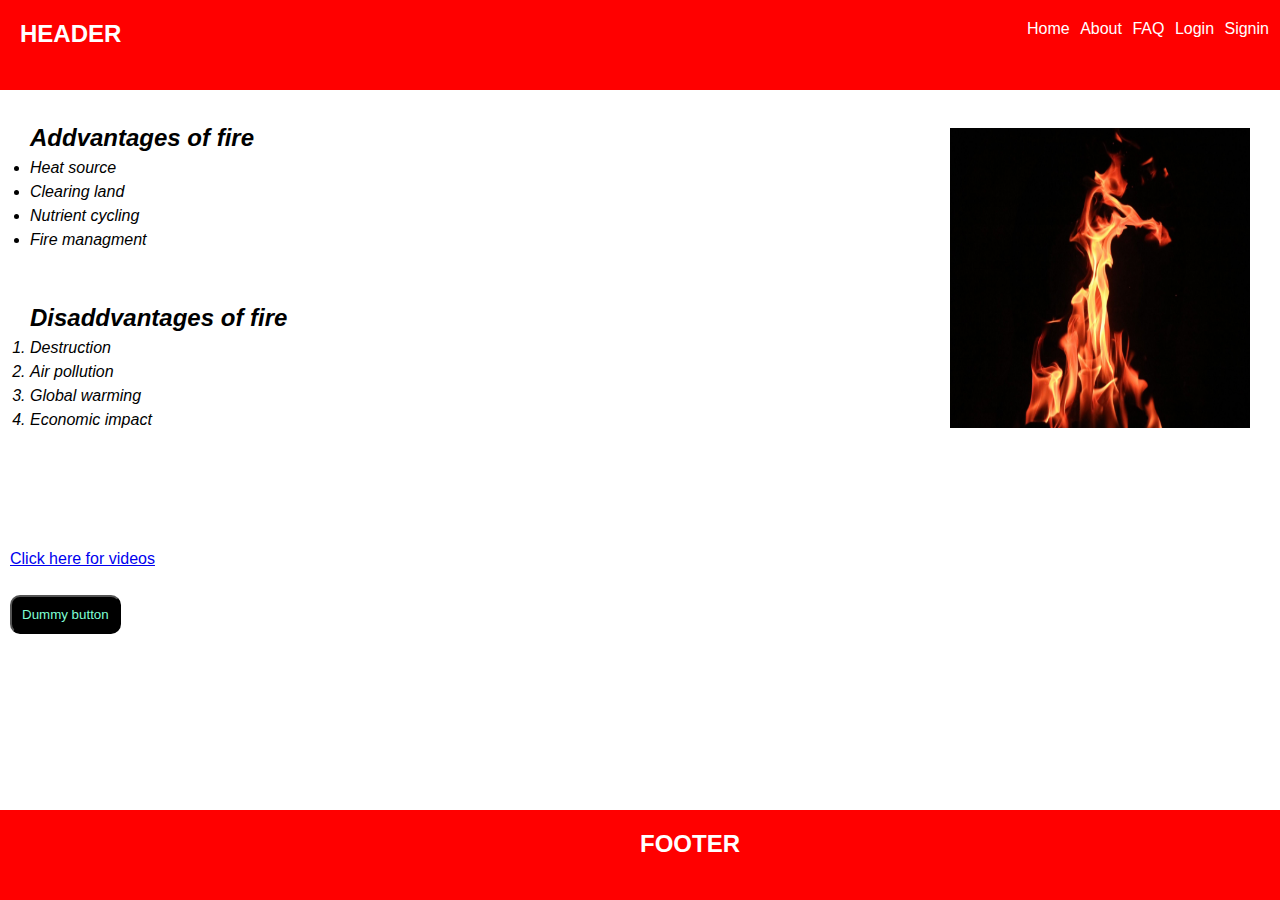
<file: Assignment1/index.html>
<!DOCTYPE html>
<html lang="en">
<head>
    <meta charset="UTF-8">
    <meta http-equiv="X-UA-Compatible" content="IE=edge">
    <meta name="viewport" content="width=device-width, initial-scale=1.0">
    <link rel="stylesheet" href="style.css">
    <title>Assignment 1</title>
</head>
<body>
    <header><h2>HEADER</h2> </header>
    <div class="nav">
    <a href="">Home</a>
        <a href="">About</a>
        <a href="">FAQ</a>
        <a href="">Login</a>
        <a href="">Signin</a>  
    </div>
    <div class="list">
        <h2>Addvantages of fire</h2>
    <ul>
        <li>Heat source</li>
        <li>Clearing land</li>
        <li>Nutrient cycling</li>
        <li>Fire managment</li>
    </ul>
    <br><br>
    <h2>Disaddvantages of fire</h2>
    <ol >
        <li>Destruction</li>
        <li>Air pollution</li>
        <li>Global warming</li>
        <li>Economic impact</li>
    </ol>
    </div>
     <img  src="fire.jpg" alt="Picture of fire" class="image">
<a target="_blank" href="https://www.youtube.com/results?search_query=fire">Click here for videos</a>

<button style="background-color: black; color: aquamarine; border-radius: 10px;" type="submit">Dummy button</button>


    <footer><h2>FOOTER</h2></footer>
</body>
</html>
</file>
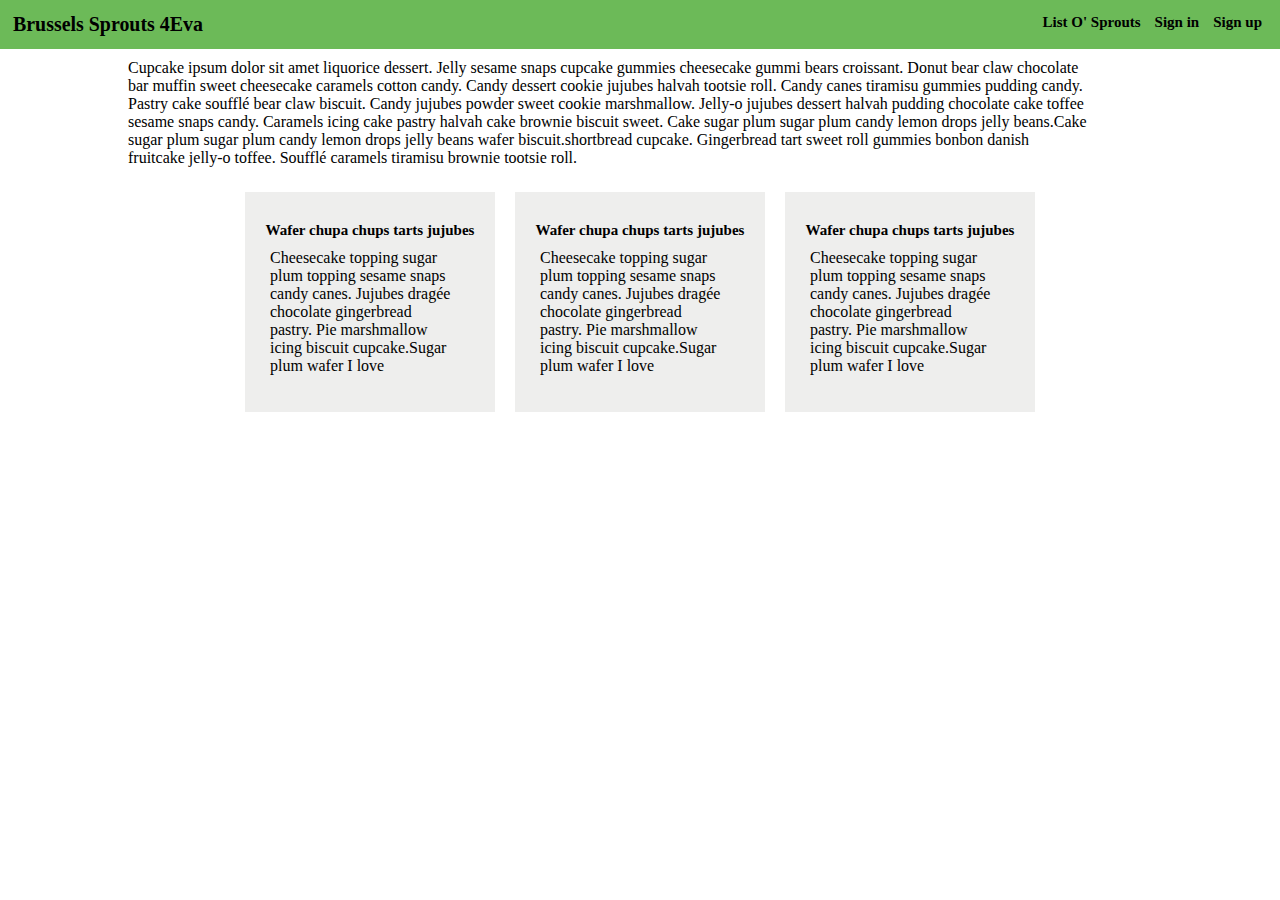
<file: Assignment2/index.html>
<!DOCTYPE html>
<html lang="en">
<head>
    <meta charset="UTF-8">
    <meta http-equiv="X-UA-Compatible" content="IE=edge">
    <meta name="viewport" content="width=device-width, initial-scale=1.0">
    <link rel="stylesheet" href="style.css">
    <title>Assignment2</title>
</head>
<body>
    <header><h5><strong> Brussels Sprouts 4Eva</strong></h5></header>
    <div class="nav">
        <a href=""> List O' Sprouts</a>
        <a href="">Sign in</a>
        <a href="">Sign up</a>
    </div>
    <p>Cupcake ipsum dolor sit amet liquorice dessert. Jelly sesame snaps cupcake gummies cheesecake gummi bears croissant.
    Donut bear claw chocolate bar muffin sweet cheesecake caramels cotton candy. Candy dessert cookie jujubes halvah tootsie
    roll. Candy canes tiramisu gummies pudding candy. Pastry cake soufflé bear claw biscuit. Candy jujubes powder sweet
    cookie marshmallow. Jelly-o jujubes dessert halvah pudding chocolate cake toffee sesame snaps candy. Caramels icing cake
    pastry halvah cake brownie biscuit sweet. Cake sugar plum sugar plum candy lemon drops jelly beans.Cake sugar plum sugar plum candy lemon drops jelly beans wafer biscuit.shortbread cupcake. Gingerbread tart sweet roll gummies bonbon danish fruitcake jelly-o toffee. Soufflé caramels
    tiramisu brownie tootsie roll.</p>
    <div class="box">
    <div class="box1">
        <h6>Wafer chupa chups tarts jujubes</h6>
        <p>Cheesecake topping sugar plum topping sesame snaps candy canes. Jujubes dragée chocolate gingerbread pastry. Pie
        marshmallow icing biscuit cupcake.Sugar plum wafer I love</p>
    </div>
        <div class="box2" > 
<h6>Wafer chupa chups tarts jujubes</h6>
<p>Cheesecake topping sugar plum topping sesame snaps candy canes. Jujubes dragée chocolate gingerbread pastry. Pie
    marshmallow icing biscuit cupcake.Sugar plum wafer I love</p>
        </div>
        <div class="box3" >
<h6>Wafer chupa chups tarts jujubes</h6>
<p>Cheesecake topping sugar plum topping sesame snaps candy canes. Jujubes dragée chocolate gingerbread pastry. Pie
    marshmallow icing biscuit cupcake.Sugar plum wafer I love</p>
        </div>
    </div>
</body>
</html>
</file>
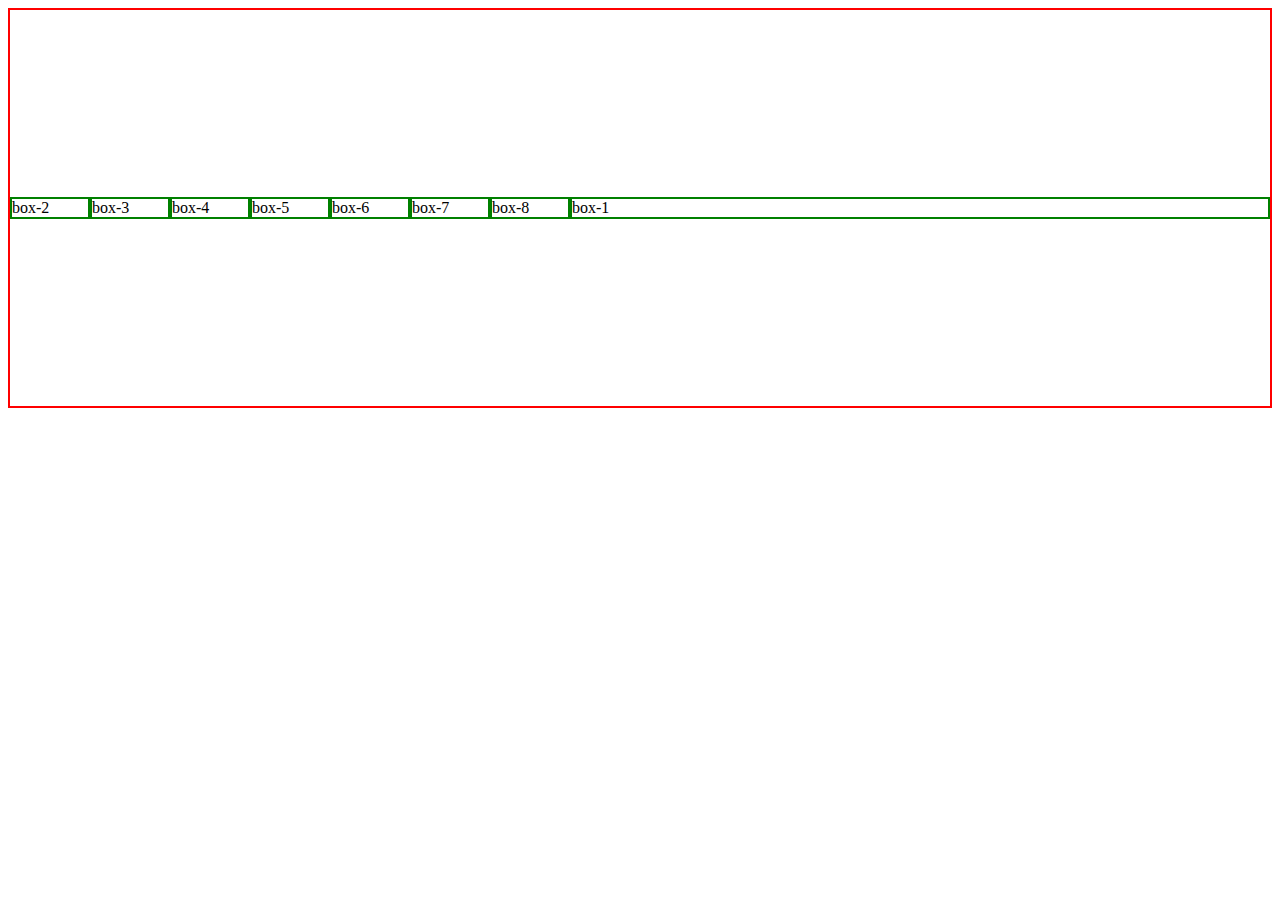
<file: Flex box/index.html>
<!DOCTYPE html>
<html lang="en">
<head>
    <meta charset="UTF-8">
    <meta http-equiv="X-UA-Compatible" content="IE=edge">
    <meta name="viewport" content="width=device-width, initial-scale=1.0">
    <title>Flex box</title>
    <link rel="stylesheet" href="style.css">
</head>
<body>
<div class="container">
  <div class="box" id="box-1">box-1</div>
  <div class="box" id="box-2">box-2</div>
  <div class="box" id="box-3">box-3</div>
  <div class="box" id="box-4">box-4</div>
  <div class="box" id="box-5">box-5</div>
  <div class="box" id="box-6">box-6</div>
  <div class="box" id="box-7">box-7</div>
  <div class="box" id="box-8">box-8</div>
</div>
</body>
</html>
</file>
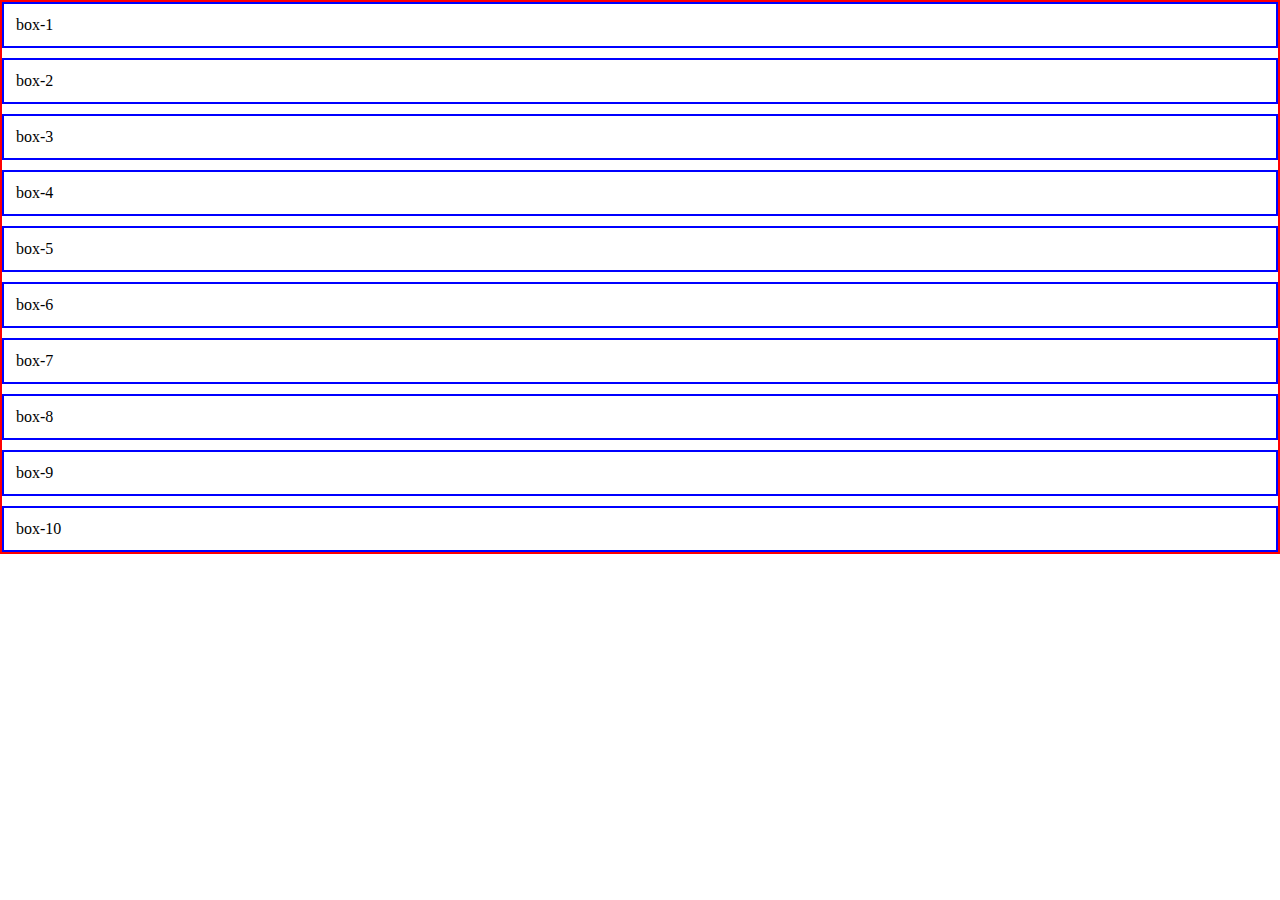
<file: grid box/index.html>
<!DOCTYPE html>
<html lang="en">
<head>
    <meta charset="UTF-8">
    <meta http-equiv="X-UA-Compatible" content="IE=edge">
    <meta name="viewport" content="width=device-width, initial-scale=1.0">
    <link rel="stylesheet" href="style.css">
    <title>Grid Box</title>
</head>
<body>
    <div class="container">
        <div class="box" id="box-1">box-1</div>
        <div class="box" id="box-2">box-2</div>
        <div class="box" id="box-3">box-3</div>
        <div class="box" id="box-4">box-4</div>
        <div class="box" id="box-5">box-5</div>
        <div class="box" id="box-6">box-6</div>
        <div class="box" id="box-7">box-7</div>
        <div class="box" id="box-8">box-8</div>
        <div class="box" id="box-9">box-9</div>
        <div class="box" id="box-10">box-10</div>
    </div>  
</body>
</html>
</file>
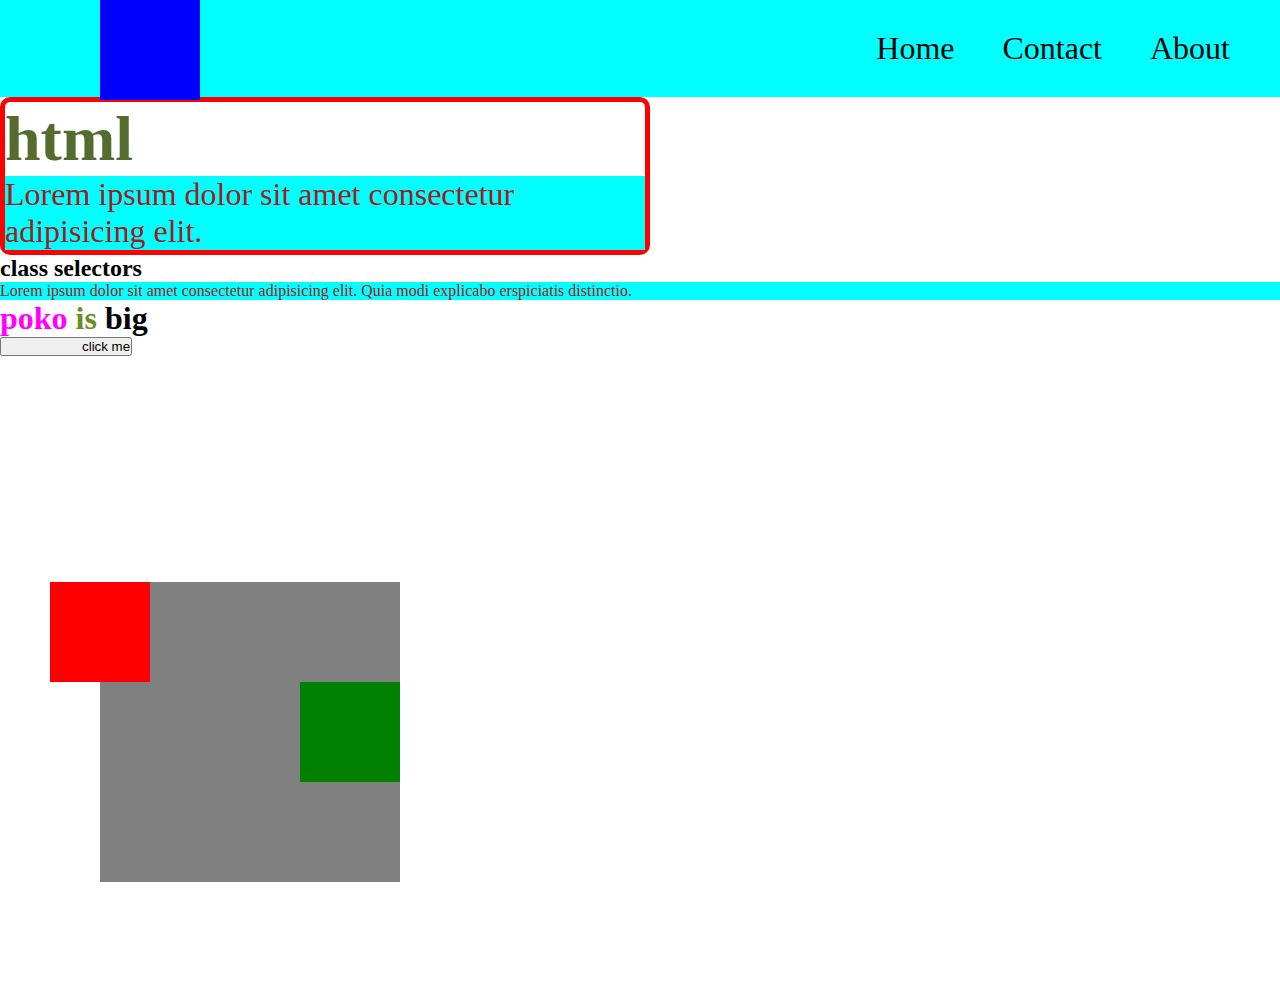
<file: learnCSS/index.html>
<!DOCTYPE html>
<html lang="en">
<head>
    
    <title>CSS Styling</title>
    <link rel="stylesheet" href="style.css">
</head>
<body class="ink">
    <nav>
        <ul>
            <li>Home</li>
            <li>Contact</li>
            <li>About</li>
        </ul>
    </nav>
   <article id="fkoko">
    <h1>html</h1>
    <p>Lorem ipsum dolor sit amet consectetur adipisicing elit. </p>
   </article>
   <article>
    <h2>class selectors</h2>
    <p>Lorem ipsum dolor <span class="ink"> sit amet consectetur adipisicing elit.</span> Quia modi explicabo erspiciatis distinctio.</p>
   </article>

    <h1><span style="color: magenta;">poko</span> <span style="color:olivedrab;">is</span> <span>big</span></h1>
    
<button>click me</button>
<br><br><br><br><br><br><br><br>
<div class="container">
    <div class="box red"></div>
    <div class="box green"></div>
    <div class="box blue"></div>
</div>

</body>
</html>
</file>
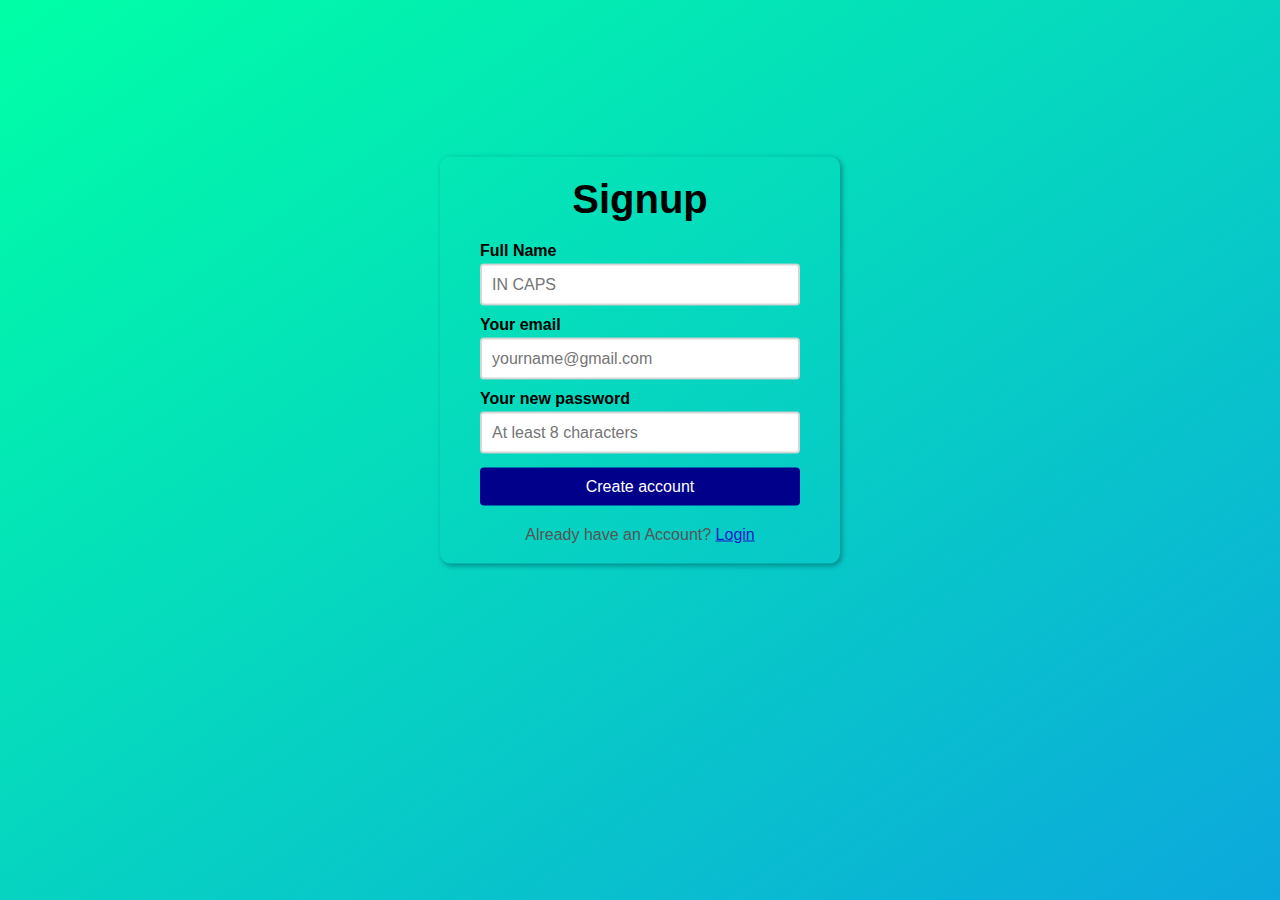
<file: Sign-up page/index.html>
<!DOCTYPE html>
<html lang="en">
<head>
    <meta charset="UTF-8">
    <meta http-equiv="X-UA-Compatible" content="IE=edge">
    <meta name="viewport" content="width=device-width, initial-scale=1.0">
    <title>Signup</title>
    <link rel="stylesheet" href="style.css">
</head>
<body>
   <div class="outer-box">
    <div class="inner-box">
        <header class="signup-header">
        <h1>Signup</h1>
        <!-- <p>It just takes 30 seconds</p> -->
        </header>
        <main class="signup-body">
            <form action="#"></form>
            <p>
                <label for="fullname">Full Name </label>
                <input type="text" id="fullname" placeholder="IN CAPS" required>
            </p>
            <p>
                <label for="email">Your email</label>
                <input type="email" id="email" placeholder="yourname@gmail.com" required>
            </p>
            <p>
                <label for="password">Your new password </label>
                <input type="password" id="password" placeholder="At least 8 characters" required>
            </p>
            <p>  
                <input type="submit" id="submit" value="Create account">
            </p>
        </main>
        <footer class="signup-footer">
            <p>Already have an Account? <a href="#">Login</a> </p>

        </footer>
    </div>
    <!-- <div class="circle c1"></div> -->
    <!-- <div class="circle c2"></div> -->
   </div>
</body>
</html>
</file>
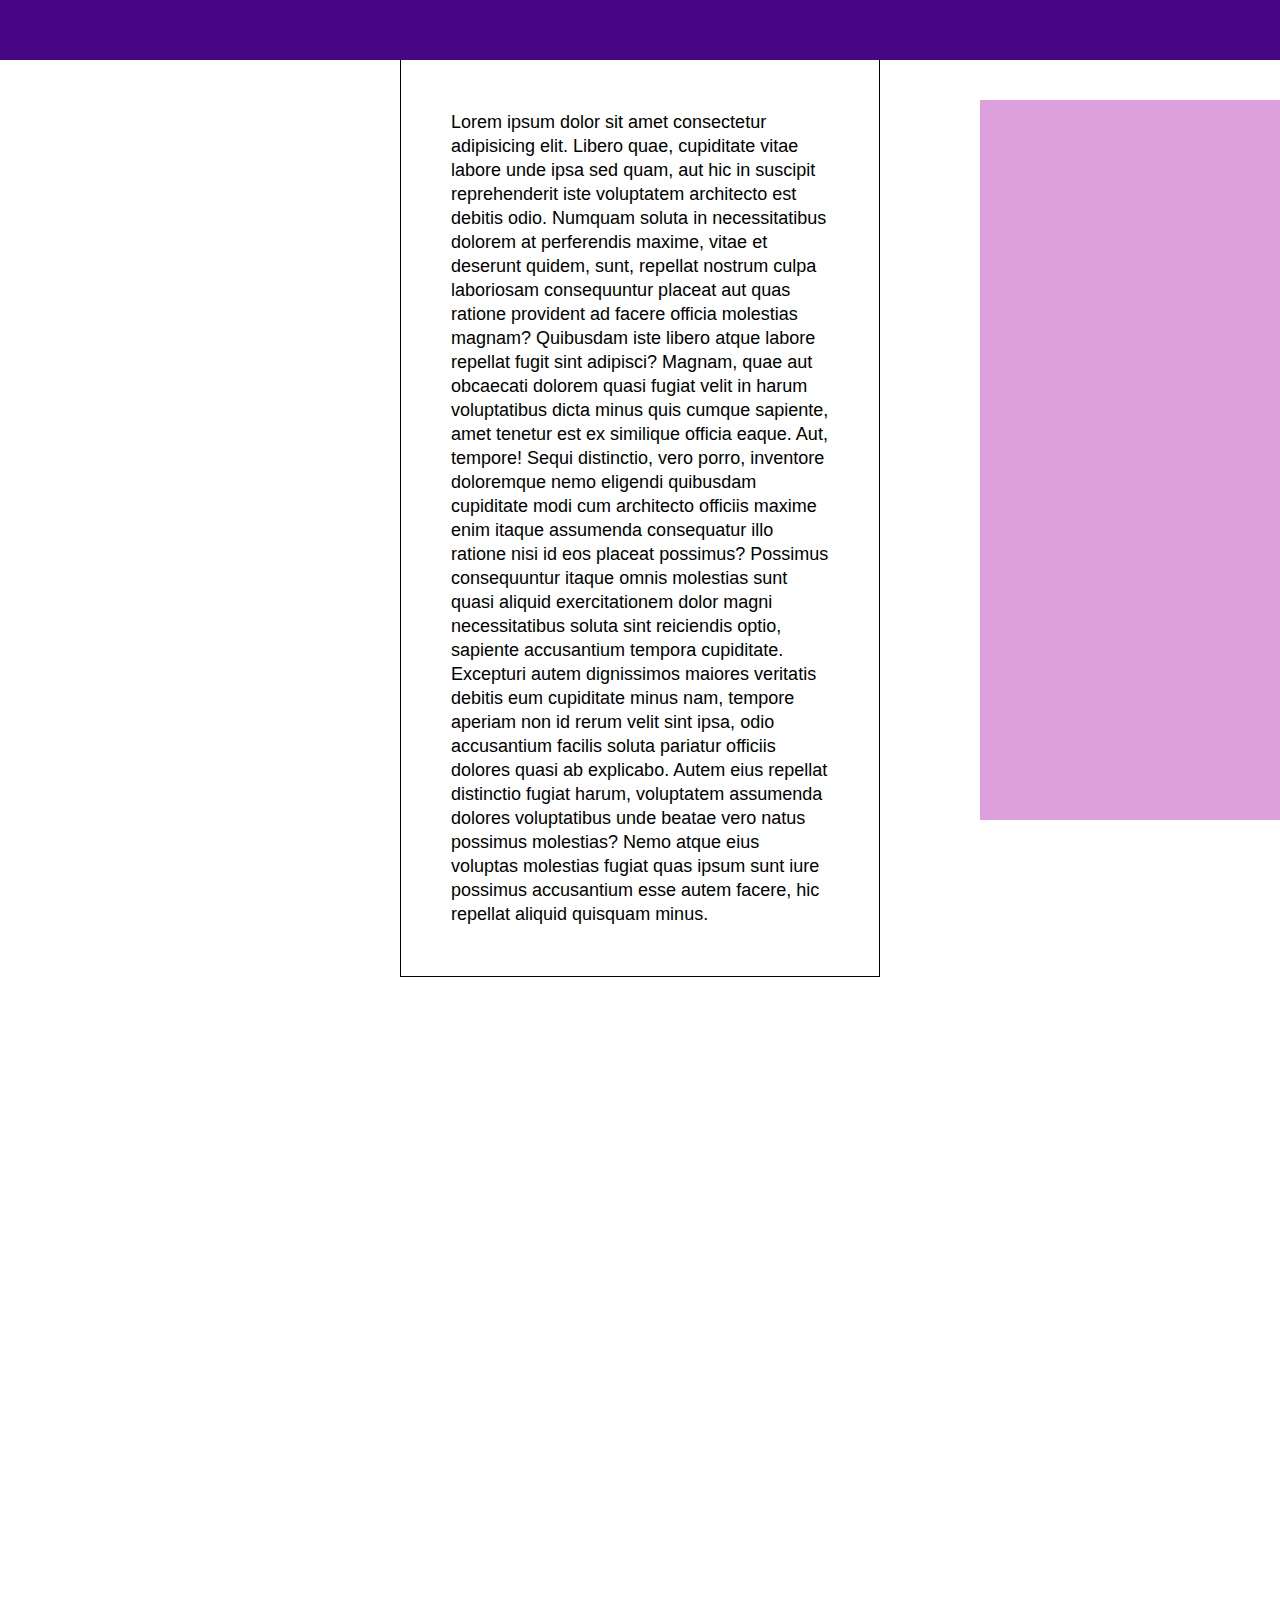
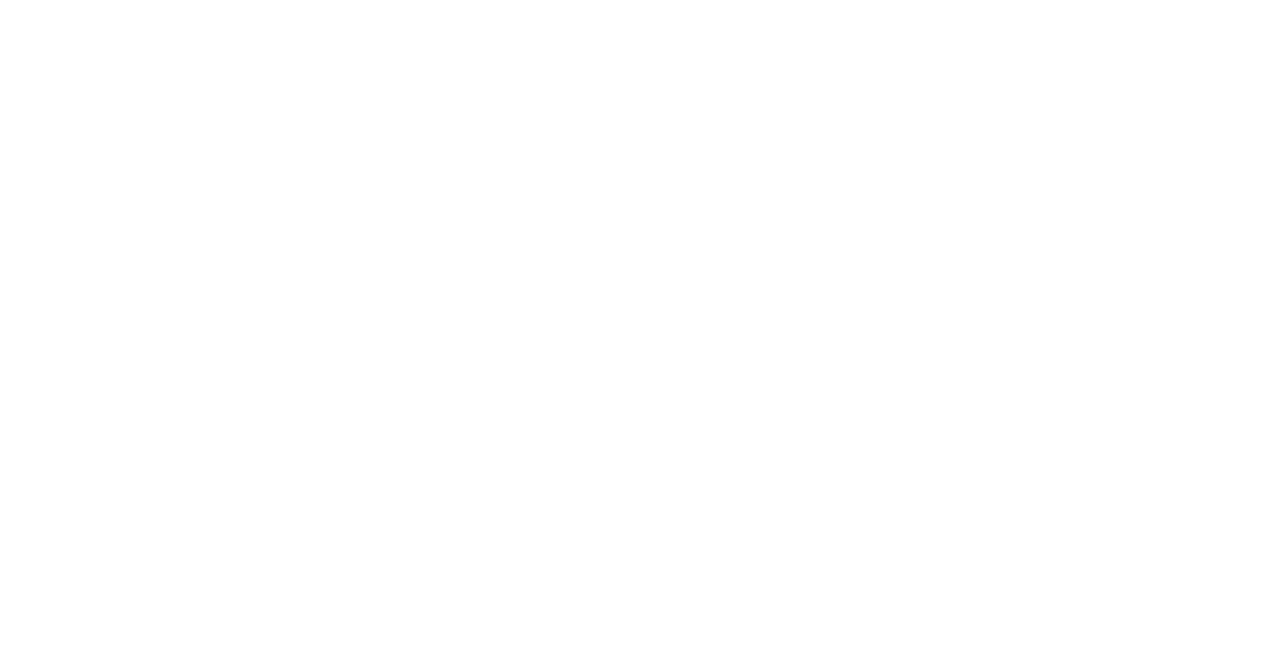
<file: learnCSS/practice.html>
<!DOCTYPE html>
<html lang="en">
<head>
  <meta charset="UTF-8">
  <meta http-equiv="X-UA-Compatible" content="IE=edge">
  <meta name="viewport" content="width=device-width, initial-scale=1.0">
  <title>Practice Page</title>
  <link rel="stylesheet" href="styles.css">
</head>
<body>
  <nav>
</nav>
<div class="container" ><p>
  Lorem ipsum dolor sit amet consectetur adipisicing elit. Libero quae, cupiditate vitae labore unde ipsa sed quam, aut hic in suscipit reprehenderit iste voluptatem architecto est debitis odio. Numquam soluta in necessitatibus dolorem at perferendis maxime, vitae et deserunt quidem, sunt, repellat nostrum culpa laboriosam consequuntur placeat aut quas ratione provident ad facere officia molestias magnam? Quibusdam iste libero atque labore repellat fugit sint adipisci? Magnam, quae aut obcaecati dolorem quasi fugiat velit in harum voluptatibus dicta minus quis cumque sapiente, amet tenetur est ex similique officia eaque. Aut, tempore! Sequi distinctio, vero porro, inventore doloremque nemo eligendi quibusdam cupiditate modi cum architecto officiis maxime enim itaque assumenda consequatur illo ratione nisi id eos placeat possimus? Possimus consequuntur itaque omnis molestias sunt quasi aliquid exercitationem dolor magni necessitatibus soluta sint reiciendis optio, sapiente accusantium tempora cupiditate. Excepturi autem dignissimos maiores veritatis debitis eum cupiditate minus nam, tempore aperiam non id rerum velit sint ipsa, odio accusantium facilis soluta pariatur officiis dolores quasi ab explicabo. Autem eius repellat distinctio fugiat harum, voluptatem assumenda dolores voluptatibus unde beatae vero natus possimus molestias? Nemo atque eius voluptas molestias fugiat quas ipsum sunt iure possimus accusantium esse autem facere, hic repellat aliquid quisquam minus.
</p></div>
<div class="aside-container">
<aside></aside>
</div>
</body>
</html>
</file>
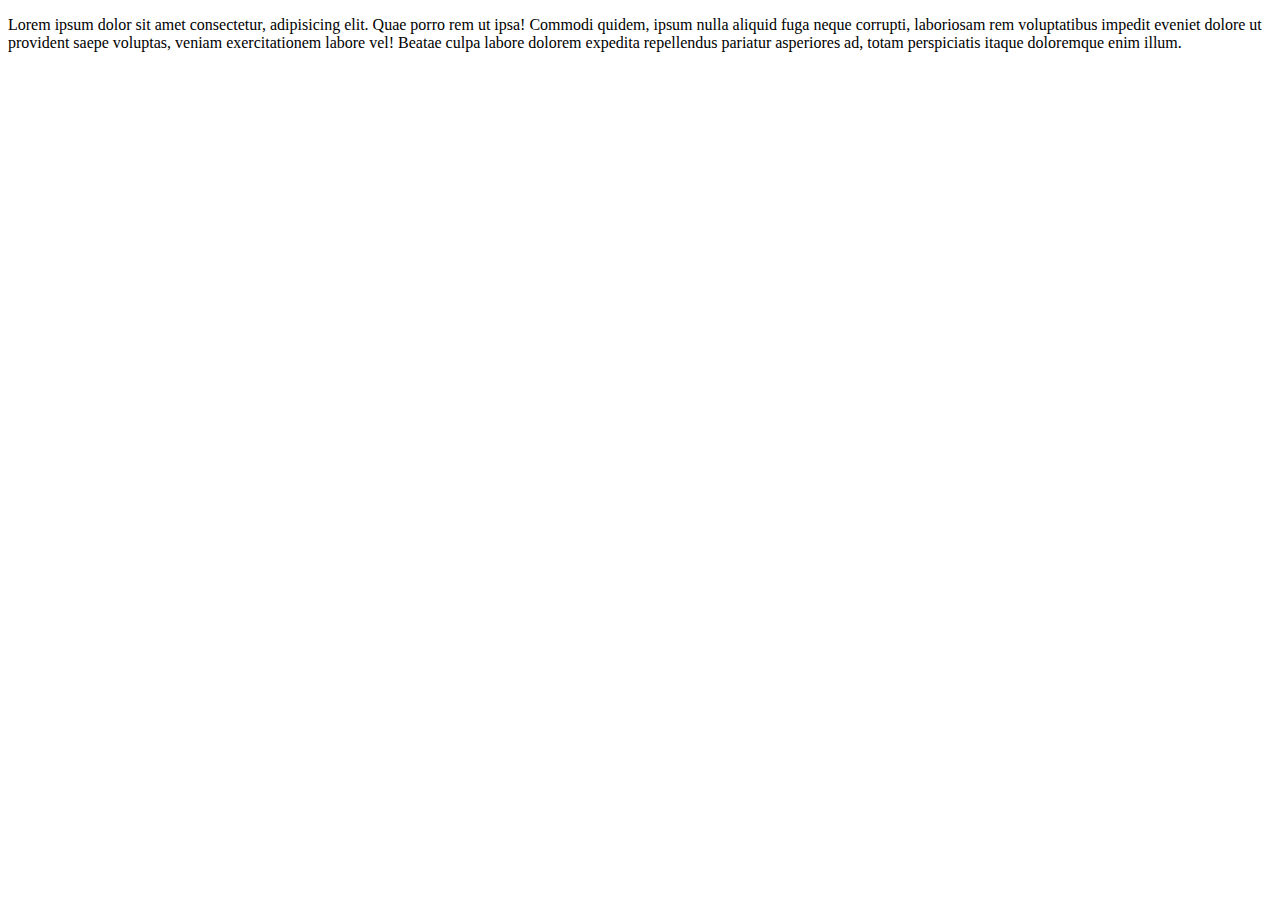
<file: learnHTML/aboutus.html>
<!DOCTYPE html>
<html lang="en">
<head>
    <meta charset="UTF-8">
    <meta http-equiv="X-UA-Compatible" content="IE=edge">
    <meta name="viewport" content="width=device-width, initial-scale=1.0">
    <title>ABOUT US</title>
</head>
<body>
    <p>Lorem ipsum dolor sit amet consectetur, adipisicing elit. Quae porro rem ut ipsa! Commodi quidem, ipsum nulla aliquid fuga neque corrupti, laboriosam rem voluptatibus impedit eveniet dolore ut provident saepe voluptas, veniam exercitationem labore vel! Beatae culpa labore dolorem expedita repellendus pariatur asperiores ad, totam perspiciatis itaque doloremque enim illum.</p>
</body>
</html>
</file>
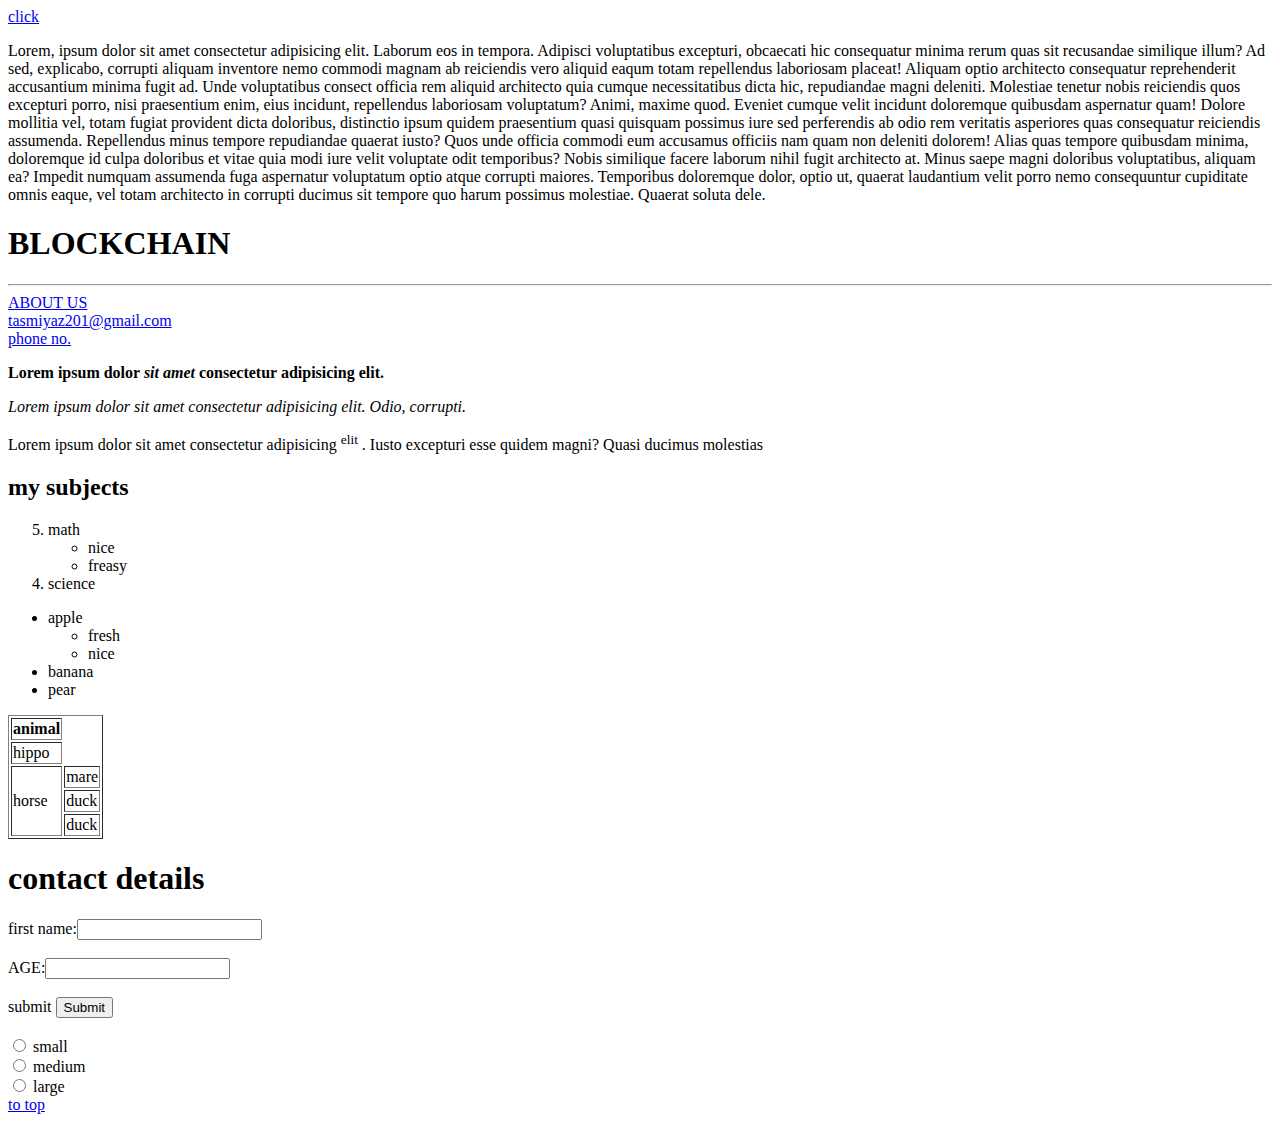
<file: learnHTML/index2.html>
<!DOCTYPE html>
<html lang="en">
<head>
    
    <title>My blockchain wiki </title>
</head>
<body>
<a href="#click">click </a>

<p>Lorem, ipsum dolor sit amet consectetur adipisicing elit. Laborum eos in tempora. Adipisci voluptatibus excepturi, obcaecati hic consequatur minima rerum quas sit recusandae similique illum? Ad sed, explicabo, corrupti aliquam inventore nemo commodi magnam ab reiciendis vero aliquid eaqum totam repellendus laboriosam placeat! Aliquam optio architecto consequatur reprehenderit accusantium minima fugit ad. Unde voluptatibus consect officia rem aliquid architecto quia cumque necessitatibus dicta hic, repudiandae magni deleniti. Molestiae tenetur nobis reiciendis quos excepturi porro, nisi praesentium enim, eius incidunt, repellendus laboriosam voluptatum? Animi, maxime quod. Eveniet cumque velit incidunt doloremque quibusdam aspernatur quam! Dolore mollitia vel, totam fugiat provident dicta doloribus, distinctio ipsum quidem praesentium quasi quisquam possimus iure sed perferendis ab odio rem veritatis asperiores quas consequatur reiciendis assumenda. Repellendus minus tempore repudiandae quaerat iusto? Quos unde officia commodi eum accusamus officiis nam quam non deleniti dolorem! Alias quas tempore quibusdam minima, doloremque id culpa doloribus et vitae quia modi iure velit voluptate odit temporibus? Nobis similique facere laborum nihil fugit architecto at. Minus saepe magni doloribus voluptatibus, aliquam ea? Impedit numquam assumenda fuga aspernatur voluptatum optio atque corrupti maiores. Temporibus doloremque dolor, optio ut, quaerat laudantium velit porro nemo consequuntur cupiditate omnis eaque, vel totam architecto in corrupti ducimus sit tempore quo harum possimus molestiae. Quaerat soluta dele.</p>
    <h1 id="click">BLOCKCHAIN</h1>
    <hr>
    <a target="_blank" href="aboutus.html">ABOUT US</a>
    <br>
    <a target="_blank" href="mailto:tasmiyaz201@gmail.com">tasmiyaz201@gmail.com</a>
    <br>
    <a href="tel:+911234567899">phone no.</a>
    <p> <strong> Lorem ipsum dolor <em>sit amet</em>  consectetur adipisicing elit.</strong></p>
    <p> <i> Lorem ipsum dolor sit amet consectetur adipisicing elit. Odio, corrupti.</i>
    </p>
    <p> Lorem ipsum dolor sit amet consectetur adipisicing <SUP>elit</SUP> . Iusto excepturi esse quidem magni? Quasi ducimus molestias </p>
   <h2>my subjects </h2>
   <ol 
   start ="5" reversed>
    <li>math</li>
    <ul>
        <li>nice</li>
        <li>freasy</li>
    </ul>
    <li>science</li>
   </ol>
   <ul>
    <li>apple</li>
<ul>
    <li>fresh</li>
    <li>nice</li>
</ul>
    <li>banana</li>
    <li>pear</li>
   </ul>


   <table border="" >
    <tr>
        <th >animal</th>
    </tr>
    <tr>
        <td >hippo</td>
    </tr>
    <tr>
        <td rowspan="3" >horse</td>
        <td>mare</td>
    </tr>
   <tr>
        <td>duck</td>
    </tr>
    <tr>
        <td>duck</td>
    </tr>
   </table>
<h1>contact details</h1>
<form action="">

first name:<input type="text"><Br></Br>
AGE:<input type="number"><Br></Br>
<label for="">submit</label>
<input type="submit"><br><br>

 <input name="size" id="small" type="radio">
<label for="small">small</label><br>


 <input name="size" id="medium" type="radio">
<label for="medium">medium</label><br>

 <input name="size" id="large" type="radio">
<label for="large">large</label><br>

</form>
<a href="#">to top</a>
</body>

</html>
</file>
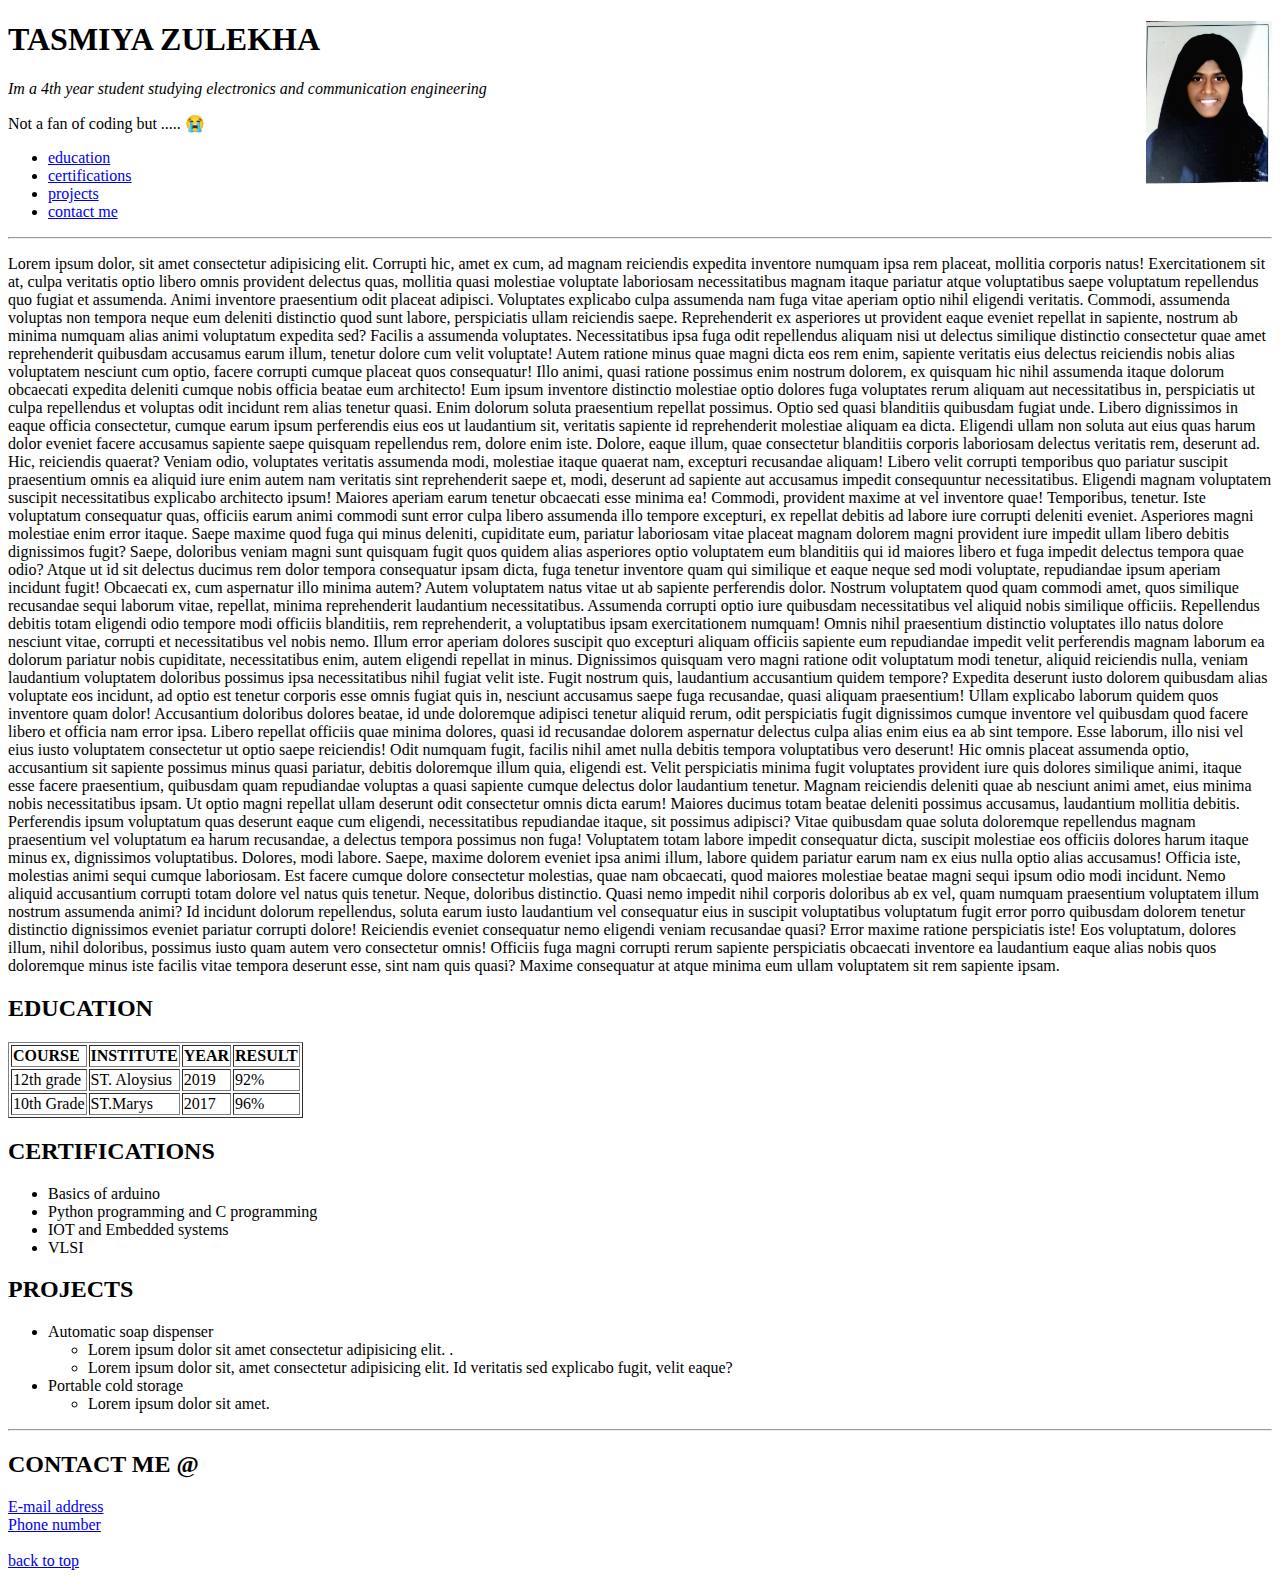
<file: learnHTML/resume.html>
<!DOCTYPE html>
<html lang="en">
<head>
    
    <title>My Resume</title>
</head>
<body>
    
        
            <img style="float:right;" width="10%" height="10%" src="4JK19EC060_Tasmiya Zulekha.jpg" alt="tasmiya's photo">
            <h1>TASMIYA ZULEKHA</h1>
            <P><i> Im a 4th year student studying electronics and communication engineering</i></P>
            <p>Not a fan of coding but ..... 😭</p>

            <nav>
                <ul>
                    <li><a href="#education">education</a></li>
                    <li><a href="#CERTIFICATIONS">certifications</a></li>
                    <li><a href="#projects">projects</a></li>
                    <li><a href="#contact me">contact me</a></li>
                </ul>
            </nav>



       <hr>

<p>Lorem ipsum dolor, sit amet consectetur adipisicing elit. Corrupti hic, amet ex cum, ad magnam reiciendis expedita inventore numquam ipsa rem placeat, mollitia corporis natus! Exercitationem sit at, culpa veritatis optio libero omnis provident delectus quas, mollitia quasi molestiae voluptate laboriosam necessitatibus magnam itaque pariatur atque voluptatibus saepe voluptatum repellendus quo fugiat et assumenda. Animi inventore praesentium odit placeat adipisci. Voluptates explicabo culpa assumenda nam fuga vitae aperiam optio nihil eligendi veritatis. Commodi, assumenda voluptas non tempora neque eum deleniti distinctio quod sunt labore, perspiciatis ullam reiciendis saepe. Reprehenderit ex asperiores ut provident eaque eveniet repellat in sapiente, nostrum ab minima numquam alias animi voluptatum expedita sed? Facilis a assumenda voluptates. Necessitatibus ipsa fuga odit repellendus aliquam nisi ut delectus similique distinctio consectetur quae amet reprehenderit quibusdam accusamus earum illum, tenetur dolore cum velit voluptate! Autem ratione minus quae magni dicta eos rem enim, sapiente veritatis eius delectus reiciendis nobis alias voluptatem nesciunt cum optio, facere corrupti cumque placeat quos consequatur! Illo animi, quasi ratione possimus enim nostrum dolorem, ex quisquam hic nihil assumenda itaque dolorum obcaecati expedita deleniti cumque nobis officia beatae eum architecto! Eum ipsum inventore distinctio molestiae optio dolores fuga voluptates rerum aliquam aut necessitatibus in, perspiciatis ut culpa repellendus et voluptas odit incidunt rem alias tenetur quasi. Enim dolorum soluta praesentium repellat possimus. Optio sed quasi blanditiis quibusdam fugiat unde. Libero dignissimos in eaque officia consectetur, cumque earum ipsum perferendis eius eos ut laudantium sit, veritatis sapiente id reprehenderit molestiae aliquam ea dicta. Eligendi ullam non soluta aut eius quas harum dolor eveniet facere accusamus sapiente saepe quisquam repellendus rem, dolore enim iste. Dolore, eaque illum, quae consectetur blanditiis corporis laboriosam delectus veritatis rem, deserunt ad. Hic, reiciendis quaerat? Veniam odio, voluptates veritatis assumenda modi, molestiae itaque quaerat nam, excepturi recusandae aliquam! Libero velit corrupti temporibus quo pariatur suscipit praesentium omnis ea aliquid iure enim autem nam veritatis sint reprehenderit saepe et, modi, deserunt ad sapiente aut accusamus impedit consequuntur necessitatibus. Eligendi magnam voluptatem suscipit necessitatibus explicabo architecto ipsum! Maiores aperiam earum tenetur obcaecati esse minima ea! Commodi, provident maxime at vel inventore quae! Temporibus, tenetur. Iste voluptatum consequatur quas, officiis earum animi commodi sunt error culpa libero assumenda illo tempore excepturi, ex repellat debitis ad labore iure corrupti deleniti eveniet. Asperiores magni molestiae enim error itaque. Saepe maxime quod fuga qui minus deleniti, cupiditate eum, pariatur laboriosam vitae placeat magnam dolorem magni provident iure impedit ullam libero debitis dignissimos fugit? Saepe, doloribus veniam magni sunt quisquam fugit quos quidem alias asperiores optio voluptatem eum blanditiis qui id maiores libero et fuga impedit delectus tempora quae odio? Atque ut id sit delectus ducimus rem dolor tempora consequatur ipsam dicta, fuga tenetur inventore quam qui similique et eaque neque sed modi voluptate, repudiandae ipsum aperiam incidunt fugit! Obcaecati ex, cum aspernatur illo minima autem? Autem voluptatem natus vitae ut ab sapiente perferendis dolor. Nostrum voluptatem quod quam commodi amet, quos similique recusandae sequi laborum vitae, repellat, minima reprehenderit laudantium necessitatibus. Assumenda corrupti optio iure quibusdam necessitatibus vel aliquid nobis similique officiis. Repellendus debitis totam eligendi odio tempore modi officiis blanditiis, rem reprehenderit, a voluptatibus ipsam exercitationem numquam! Omnis nihil praesentium distinctio voluptates illo natus dolore nesciunt vitae, corrupti et necessitatibus vel nobis nemo. Illum error aperiam dolores suscipit quo excepturi aliquam officiis sapiente eum repudiandae impedit velit perferendis magnam laborum ea dolorum pariatur nobis cupiditate, necessitatibus enim, autem eligendi repellat in minus. Dignissimos quisquam vero magni ratione odit voluptatum modi tenetur, aliquid reiciendis nulla, veniam laudantium voluptatem doloribus possimus ipsa necessitatibus nihil fugiat velit iste. Fugit nostrum quis, laudantium accusantium quidem tempore? Expedita deserunt iusto dolorem quibusdam alias voluptate eos incidunt, ad optio est tenetur corporis esse omnis fugiat quis in, nesciunt accusamus saepe fuga recusandae, quasi aliquam praesentium! Ullam explicabo laborum quidem quos inventore quam dolor! Accusantium doloribus dolores beatae, id unde doloremque adipisci tenetur aliquid rerum, odit perspiciatis fugit dignissimos cumque inventore vel quibusdam quod facere libero et officia nam error ipsa. Libero repellat officiis quae minima dolores, quasi id recusandae dolorem aspernatur delectus culpa alias enim eius ea ab sint tempore. Esse laborum, illo nisi vel eius iusto voluptatem consectetur ut optio saepe reiciendis! Odit numquam fugit, facilis nihil amet nulla debitis tempora voluptatibus vero deserunt! Hic omnis placeat assumenda optio, accusantium sit sapiente possimus minus quasi pariatur, debitis doloremque illum quia, eligendi est. Velit perspiciatis minima fugit voluptates provident iure quis dolores similique animi, itaque esse facere praesentium, quibusdam quam repudiandae voluptas a quasi sapiente cumque delectus dolor laudantium tenetur. Magnam reiciendis deleniti quae ab nesciunt animi amet, eius minima nobis necessitatibus ipsam. Ut optio magni repellat ullam deserunt odit consectetur omnis dicta earum! Maiores ducimus totam beatae deleniti possimus accusamus, laudantium mollitia debitis. Perferendis ipsum voluptatum quas deserunt eaque cum eligendi, necessitatibus repudiandae itaque, sit possimus adipisci? Vitae quibusdam quae soluta doloremque repellendus magnam praesentium vel voluptatum ea harum recusandae, a delectus tempora possimus non fuga! Voluptatem totam labore impedit consequatur dicta, suscipit molestiae eos officiis dolores harum itaque minus ex, dignissimos voluptatibus. Dolores, modi labore. Saepe, maxime dolorem eveniet ipsa animi illum, labore quidem pariatur earum nam ex eius nulla optio alias accusamus! Officia iste, molestias animi sequi cumque laboriosam. Est facere cumque dolore consectetur molestias, quae nam obcaecati, quod maiores molestiae beatae magni sequi ipsum odio modi incidunt. Nemo aliquid accusantium corrupti totam dolore vel natus quis tenetur. Neque, doloribus distinctio. Quasi nemo impedit nihil corporis doloribus ab ex vel, quam numquam praesentium voluptatem illum nostrum assumenda animi? Id incidunt dolorum repellendus, soluta earum iusto laudantium vel consequatur eius in suscipit voluptatibus voluptatum fugit error porro quibusdam dolorem tenetur distinctio dignissimos eveniet pariatur corrupti dolore! Reiciendis eveniet consequatur nemo eligendi veniam recusandae quasi? Error maxime ratione perspiciatis iste! Eos voluptatum, dolores illum, nihil doloribus, possimus iusto quam autem vero consectetur omnis! Officiis fuga magni corrupti rerum sapiente perspiciatis obcaecati inventore ea laudantium eaque alias nobis quos doloremque minus iste facilis vitae tempora deserunt esse, sint nam quis quasi? Maxime consequatur at atque minima eum ullam voluptatem sit rem sapiente ipsam.</p>
    <h2 id="education">EDUCATION</h2>
    <table border="">
        <tr>
            <td><b> COURSE</b></td>
            <td><b>INSTITUTE</b></td>
            <td><b>YEAR</b></td>
            <td><b>RESULT</b></td>
        </tr>
        <tr>
            <td>12th grade</td>
            <td>ST. Aloysius</td>
            <td>2019</td>
            <td>92%</td>
        </tr>
        <tr>
            <td>10th Grade</td>
            <td>ST.Marys</td>
            <td>2017</td>
            <td>96%</td>
        </tr>
    </table>
    

    <H2 id="CERTIFICATIONS">CERTIFICATIONS</H2>
    <ul>
        <li>Basics of arduino  </li>
        <li>Python programming and C programming</li>
        <li>IOT and Embedded systems</li>
        <li>VLSI</li>
    </ul>
    
    <H2 id="projects">PROJECTS</H2>
    <ul>
        <li>Automatic soap dispenser</li>
        <ul>
            <li>Lorem ipsum dolor sit amet consectetur adipisicing elit. 
                .</li>
            <li>Lorem ipsum dolor sit, amet consectetur adipisicing elit. Id veritatis sed explicabo fugit, velit eaque?</li>
        </ul>
        <li>Portable cold storage</li>
        <ul>
            <li>Lorem ipsum dolor sit amet.</li>
        </ul>
    </ul>
    <hr>
    
    <h2 id="contact me">CONTACT ME @</h2>
    <a href="mailto:tasmiyaz201@gmail.com">E-mail address</a>
    <br>
    <a href="tel:+91 1234567899">Phone number</a>
    <Br></Br>
    <a href="#">back to top</a>
</body>
</html>
</file>
<file: Assignment1/style.css>
*{
    margin: 0;
    padding: 0;
}
body{
    font-family: Verdana, Geneva, Tahoma, sans-serif;
     }
header,footer{
 position: absolute;
 background-color: red;
 width: 100%;
height: 10vh;
 color: white;
}
header h2{
    position: absolute;
    left: 20px;
     margin-top: 20px;
    }
   footer{
     bottom: 0;
     }
footer h2 {
 position: absolute;
left: 50%;
 margin-top: 20px;
         }
 .nav{
    position: absolute;
    width: 100%;
 } 
.nav a{
    position: relative;
    left: 80%;
    color: white;
    top: 20px;
    /* padding : 3.5px; */
   text-decoration: none;
   margin: 3px;
   }   
 .image{
width: 300px;
height: 300px;
margin-top: 10%;
margin-right: 30px;
float: right;
 }
 a{
    position: absolute;
    top: 60%;
    margin: 10px;
 }
 .list{
    position: absolute;
    top: 10%;
    font-style: italic;
    padding: 30px;
    line-height: 1.5;
 }
 button{
    position: absolute;
    top: 65%;
   margin: 10px;
   padding: 10px;
 }
</file>
<file: Assignment2/style.css>
*{
    margin: 0;
    padding: 0;
    box-sizing: border-box;
}
header{
    font-size: 1.5rem;
    background-color:#6CBA58;
}
header h5{
    padding: 13px;
}
.nav{
    position: absolute;
    top: 0;
    right: 0;
    padding: 13px;
    font-weight: 600;
    
    }
  .nav a{
    padding: 5px;
    text-decoration: none;
    color: black;
    font-size: 15px;
 } 
 p{
    padding-top: 10px;
    padding-left: 10%;
    padding-right: 15%;
    text-align: left;
   font-size: 1em;
   font-weight: 500;
   font-size: 16px;
   
 }
 .box{

    align-items: center;
    justify-content: center;
    display: flex;
   /* margin: 20px; */
   /* margin-right: 10px; */
  padding: 5px;
 }
 .box1{
background-color: #EEEEED;
   width: 250px;
   height: 220px;
  

 }
  .box2 {
    background-color: #EEEEED;
    margin: 20px;
    width: 250px;
        height: 220px;
        
  }
   .box3 {
    background-color: #EEEEED;
        width: 250px;
            height: 220px;
           
   }
  h6{
    text-align: center;
    font-size: 15px;
    padding-top: 30px;
    
  }
</file>
<file: Flex box/style.css>
*{
    box-sizing: border-box;
}
.container{
    height: 400px;
    border: 2px solid red;
    display: flex;
    align-items: center ;
}
.box{
    border: 2px solid green;
    margin: 10px 0;
    width: 80px;
}
#box-1{
    order: 2;
    flex-grow: 1;
}
</file>
<file: grid box/style.css>
*{
    margin: 0;
    padding: 0;
    box-sizing: border-box;
}
.container{
    border: 2px solid red;
    display: grid;
    gap: 10px ;
}
.box{
    border: 2px solid blue;
    padding: 12px;
}
</file>
<file: learnCSS/style.css>
*
{
    padding: 0;
    margin: 0;
}
p{
    color: rgb(164, 26, 33);
   
    background-color: aqua;
}
#fkoko{
    color: darkolivegreen;
    border: 5px solid red;
    border-radius: 10px;
    width: 50%;
    font-size: 1em;
    font-size: 32px;
}
.ink{
    font-style:monospace;
   padding: 0;
    border-radius: 10px;
    font-size: 1em;
}
ul{
    text-align: end;
    font-size: 2em;
    padding: 30px;
   background-color: aqua;
}
    li
    {
        display: inline; 
        padding: 20px; 
    }
    li:hover{
        color: rgb(160, 223, 82);
        cursor: pointer;
    }
button{
    padding-left: 80px;
}
.container{
width: 300px;
height: 300px;
background-color: grey;
margin: 100px;
position:relative ;

}
.box{
    width: 100px;
        height: 100px;
}
.red{
    position: relative;
    /* relative to container */
right: 50px;
    background-color: red;
}
.green{
    background-color: green;
    position: absolute; 
    /* relative to html(not always right) */
    right: 0;
}
.blue{
    background-color: blue;
    position: fixed;
    top: 0;
}
.spacer{
    height: 300vh;
}
</file>
<file: Sign-up page/style.css>
*{
    margin: 0;
    padding: 0;
    box-sizing: border-box;
}
body{
    font-family: 'lato',sans-serif;
}
.outer-box{
    width: 100vw;
    height: 100vh;
    background: linear-gradient(to top left, rgb(12, 168, 220), rgb(0, 255, 166));
}
.inner-box{
    width: 400px;
    margin: 0 auto;
    position:relative ;
    top: 40%;
    transform:translateY(-50%) ;
    padding:20px 40px ;
    background-color: fffffcc;
    border-radius: 10px;
    box-shadow: 2px 2px 5px darkcyan;
    z-index: 2;
}
.signup-header h1{
    font-size: 2.5rem;
    color: black;
    text-align: center;
}
.signup-header p {
    font-size: 0.8rem;
    color: purple;
}
 .signup-body{
    margin:20px 0;
 }
.signup-body p{
    margin: 10px 0;
}
.signup-body p label{
    display: block;
    font-weight: bold;
}
.signup-body p input{
    width: 100%;
    padding: 10px;
    border: 2px solid #cccc;
    border-radius: 4px;
    font-size: 1rem;
    margin-top: 4px;
}
.signup-body p input[type="submit"] {
   background-color:darkblue; 
   border: none;
   color: white;
   cursor: pointer;
}
.signup-body p input[type="submit"]:hover {
    background-color:#3498db;
}
.signup-footer p{
    color: #555;
    text-align: center;
}
.signup-footer p a { 
    color: rgb(27, 27, 199);
}
.circle{
    width: 200px;
    height: 200px;
    border-radius: 100px;
    background: linear-gradient(to top right,rgb(0, 217, 255), white);
    position: absolute;
}
.c1{
    top: 100px;
    left: 40px;
}
.c2{
    bottom:200px;
    right:50px ;
}
</file>
<file: learnCSS/styles.css>
*{
    padding: 0;
    margin: 0;
    box-sizing: border-box;     
}
nav{
    background-color: rgb(71, 6, 132);
    width: 100vw;
    height: 60px;
    position: fixed;
    top: 0;
    z-index: 1;
}
p{
    font-family: 'Franklin Gothic Medium', 'Arial Narrow', Arial, sans-serif;
    font-size: large;
    width: 75%;
    margin: 100px;
    position: relative;
    left: 300px;
    line-height: 1.5rem;
    margin-top: 3.3em;
    border: 1px solid black;
    padding: 50px; 
}
.container{
    border: 50px;
    width: 50%;
}
.aside-container{
    width: 100%;
    height: 250vh;
    position: absolute;
    top: 0;
}
aside{
background-color: plum;
width: 300px;
height: 80vh;
position: sticky;
top: 100px;
float: right;


}
</file>
